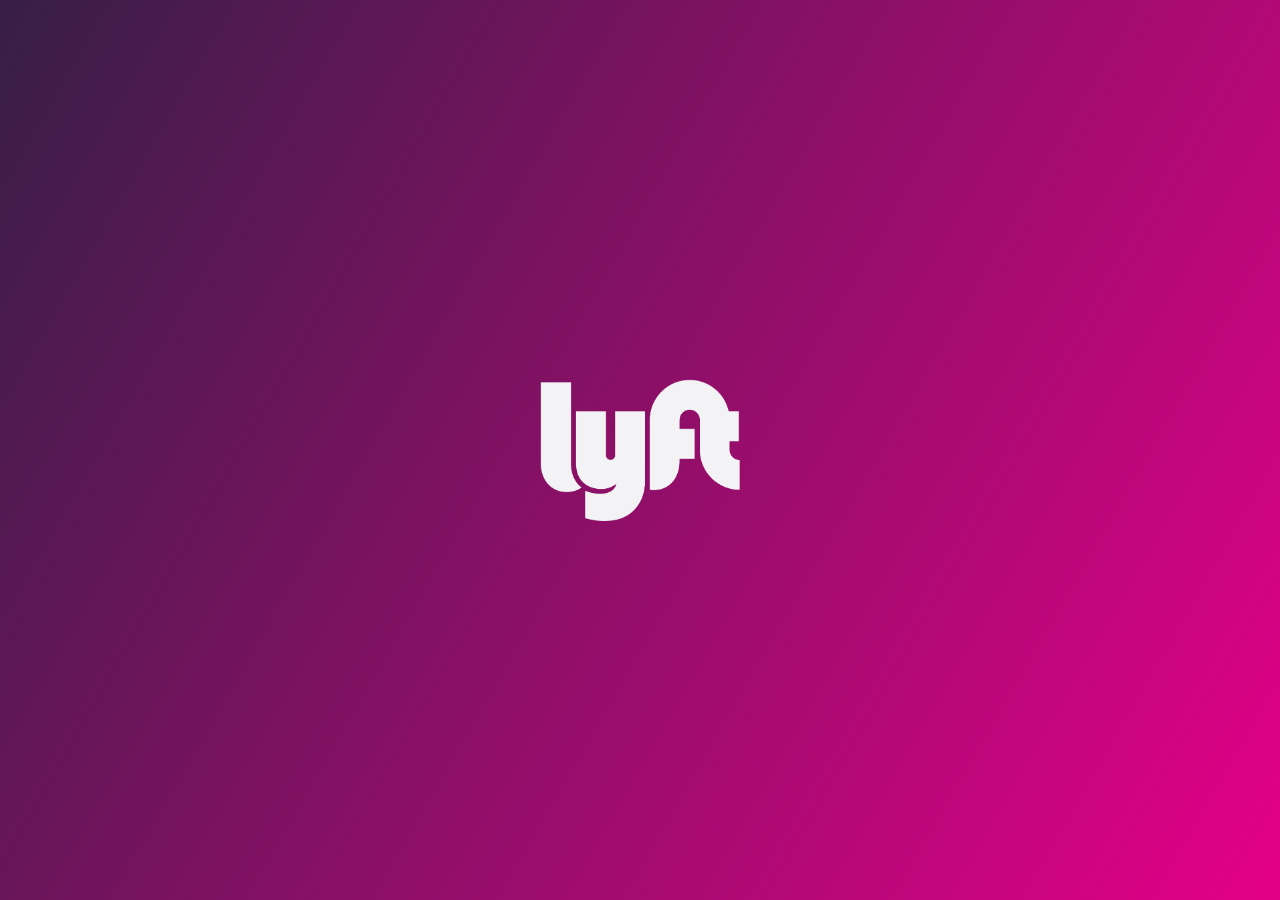
<file: index.html>
<!DOCTYPE html>
<html lang="en">

<head>
  <meta charset="UTF-8">
  <meta name="viewport" content="width=device-width, initial-scale=1.0">
  <meta http-equiv="X-UA-Compatible" content="ie=edge">
  <title>Lyft - Eleyka</title>
  <link rel="icon" href="assets/icons/lyft.ico">
  <link rel="stylesheet" href="vendors/bootstrap/css/bootstrap.min.css">
  <link href="https://fonts.googleapis.com/css?family=Roboto:300" rel="stylesheet">
  <link rel="stylesheet" href="css/main.css">
</head>

<body class="flash container-flex-column vh100">
  <div class="container">
    <div class="row">
      <div class="col-xs-12">
        <img src="assets/images/logo-white.png" class="logo" alt="logo">
      </div>
    </div>
  </div>
  <script src="vendors/jquery/jquery-3.2.1.min.js"></script>
  <script src="vendors/bootstrap/js/bootstrap.min.js"></script>
  <script src="js/app.js"></script>
</body>

</html>
</file>
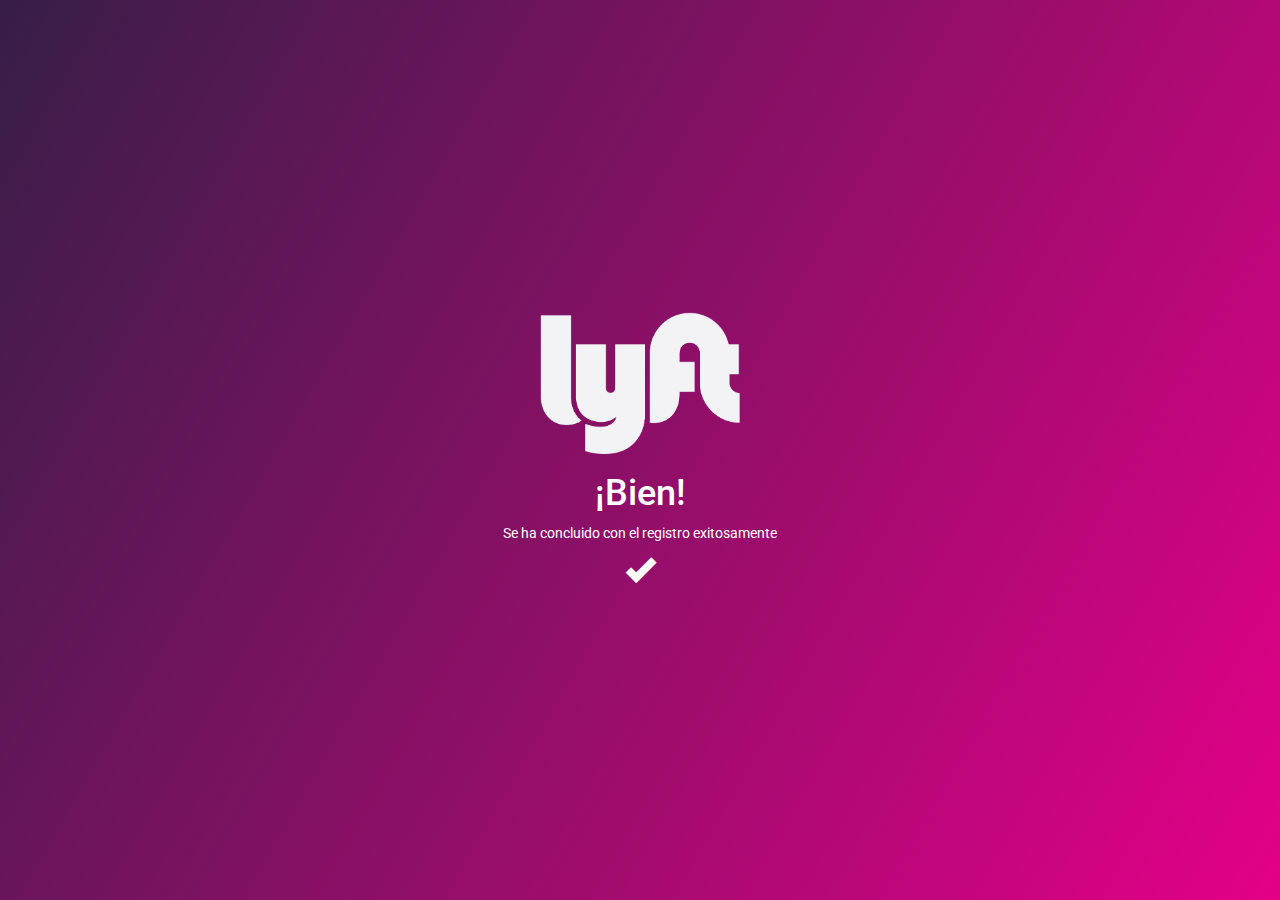
<file: views/close.html>
<!DOCTYPE html>
<html lang="en">

<head>
    <meta charset="UTF-8">
    <meta name="viewport" content="width=device-width, initial-scale=1.0">
    <meta http-equiv="X-UA-Compatible" content="ie=edge">
    <title>Register</title>
    <link rel="stylesheet" href="../vendors/bootstrap/css/bootstrap.min.css">
    <link href="https://fonts.googleapis.com/css?family=Roboto:300" rel="stylesheet">
    <link rel="stylesheet" href="../css/main.css">
</head>


<body class="flash container-flex-column vh100">
    <div class="container">
        <div class="row">
            <div class="col-xs-12">
                <img src="../assets/images/logo-white.png" class="logo" alt="logo">
                <h1>¡Bien!</h1>
                <p>Se ha concluido con el registro exitosamente</p>
                <span>
                    <i class="glyphicon glyphicon-ok icon_check"></i>
                </span>

            </div>
        </div>
    </div>


    <script src="../vendors/jquery/jquery-3.2.1.min.js"></script>
    <script src="../vendors/bootstrap/js/bootstrap.min.js"></script>
    <script src="../js/singup2.js"></script>
</body>

</html>
</file>
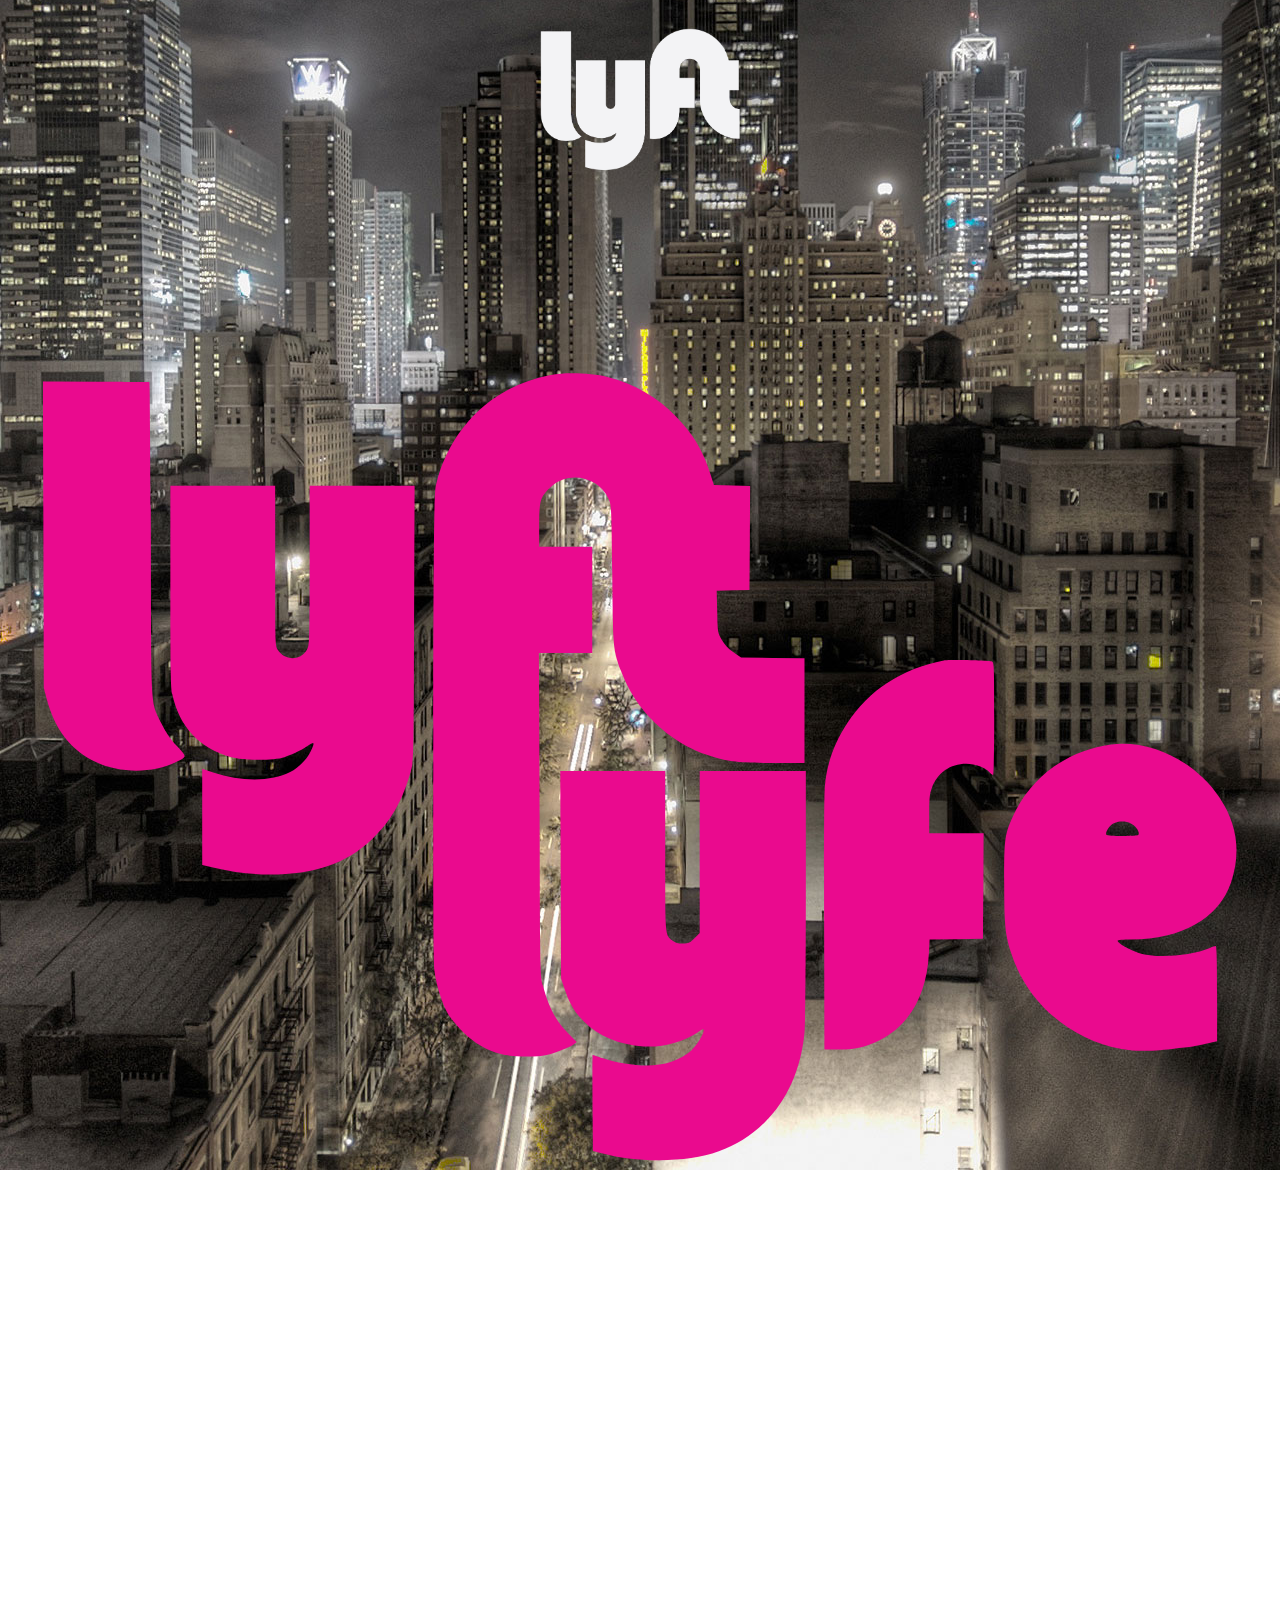
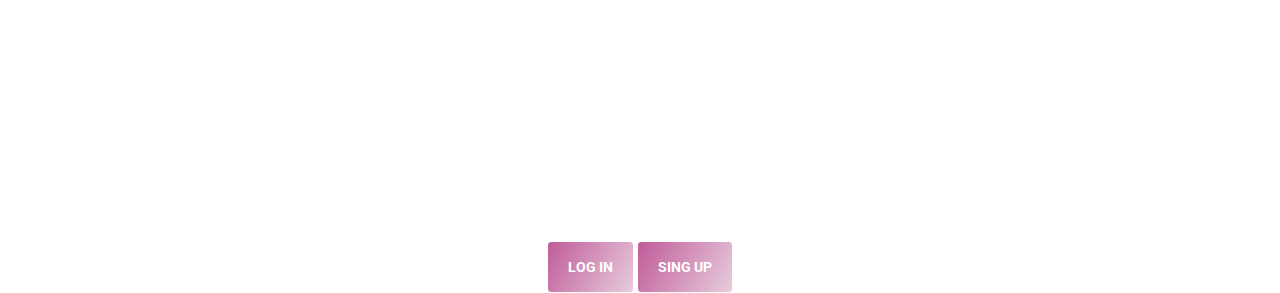
<file: views/register.html>
<!DOCTYPE html>
<html lang="en">

<head>
  <meta charset="UTF-8">
  <meta name="viewport" content="width=device-width, initial-scale=1.0">
  <meta http-equiv="X-UA-Compatible" content="ie=edge">
  <title>Register</title>
  <link rel="stylesheet" href="../vendors/bootstrap/css/bootstrap.min.css">
  <link href="https://fonts.googleapis.com/css?family=Roboto:300" rel="stylesheet">
  <link rel="stylesheet" href="../css/main.css">
</head>

<body id="hero">
  <main>
    <div class="container-fluid">
      <div class="row">
        <div class="col-xs-12">
          <div class="buttons-register vh100">
            <div>
              <img src="../assets/images/logo-white.png" class="logo" alt="logo">
            </div>
            <div>
              <img src="../assets/images/lyft-lyfe.svg" class="lyft-lyfe" alt="logo">
            </div>
            <div class="margin_top">
              <a href="log_in.html" type="button" class="btn color_btn" id="login">LOG IN</a>
              <a href="singup.html" type="button" class="btn color_btn" id="singup">SING UP</a>
            </div>
          </div>

        </div>
      </div>
    </div>
    </div>
  </main>

  <script src="../vendors/jquery/jquery-3.2.1.min.js"></script>
  <script src="../vendors/bootstrap/js/bootstrap.min.js"></script>
</body>

</html>
</file>
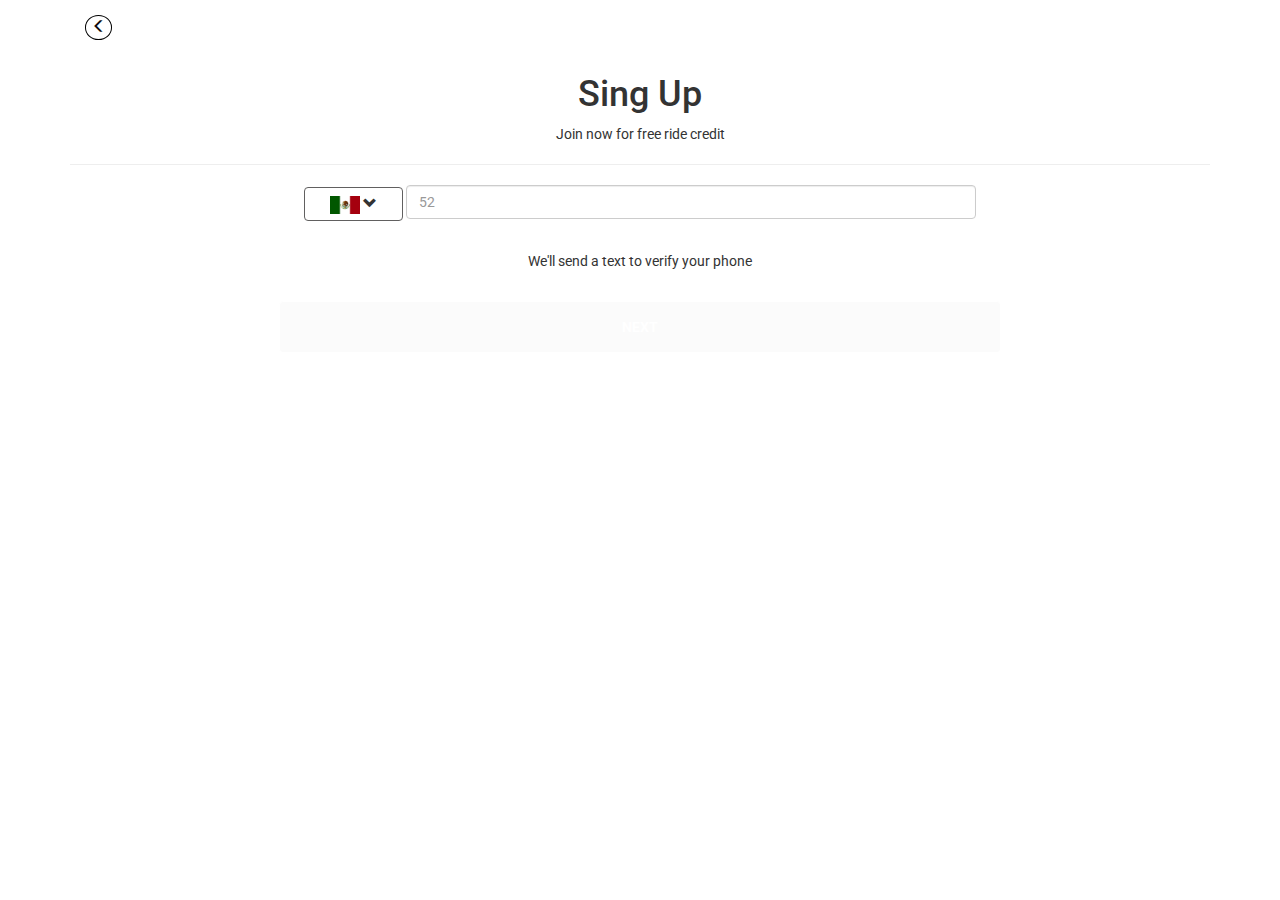
<file: views/singup.html>
<!DOCTYPE html>
<html lang="en">

<head>
  <meta charset="UTF-8">
  <meta name="viewport" content="width=device-width, initial-scale=1.0">
  <meta http-equiv="X-UA-Compatible" content="ie=edge">
  <title>Register</title>
  <link rel="stylesheet" href="../vendors/bootstrap/css/bootstrap.min.css">
  <link href="https://fonts.googleapis.com/css?family=Roboto:300" rel="stylesheet">
  <link rel="stylesheet" href="../css/main.css">
</head>

<body>
  <div class="container">
    <div class="row">
      <div class="col-xs-12">
        <div class="container-flex-row">
          <a href="register.html" type="button" class="btn btn-success">
            <span class="glyphicon glyphicon-menu-left" aria-hidden="true"></span>
          </a>
        </div>
        <h1>Sing Up</h1>
        <p>Join now for free ride credit</p>
        <hr>
        <div class="btn-group">
          <button type="button" class="btn btn-default dropdown-toggle  pd_btn" data-toggle="dropdown" aria-haspopup="true" aria-expanded="true">
            <img src="../assets/images/paices/mexico.png" class="banderas">
            <span class="glyphicon glyphicon-chevron-down"></span>
          </button>
          <ul class="dropdown-menu">
            <li>
              <a href="#" title="Select this card">
                <img src="../assets/images/paices/ecuador.png" class="banderas">
              </a>
            </li>
            <li>
              <a href="#" title="Select this card">
                <img src="../assets/images/paices/peru.jpg" class="banderas">
              </a>
            </li>
            <hr>
            <li>
              <a href="#" title="Select this card">
                <img src="../assets/images/paices/us.png" class="banderas">
              </a>
            </li>
          </ul>
        </div>
        <input type="text" id="inputTelf" class="form-control mod_input" maxlength="10" placeholder="52 ">
        <p class="margin_text">We'll send a text to verify your phone</p>
        <button type="submit" id="singup" class="btn btn_padding" disabled>NEXT</button>
      </div>

    </div>
  </div>
  <script src="../vendors/jquery/jquery-3.2.1.min.js"></script>
  <script src="../vendors/bootstrap/js/bootstrap.min.js"></script>
  <script src="../js/singup.js"></script>
</body>

</html>
</file>
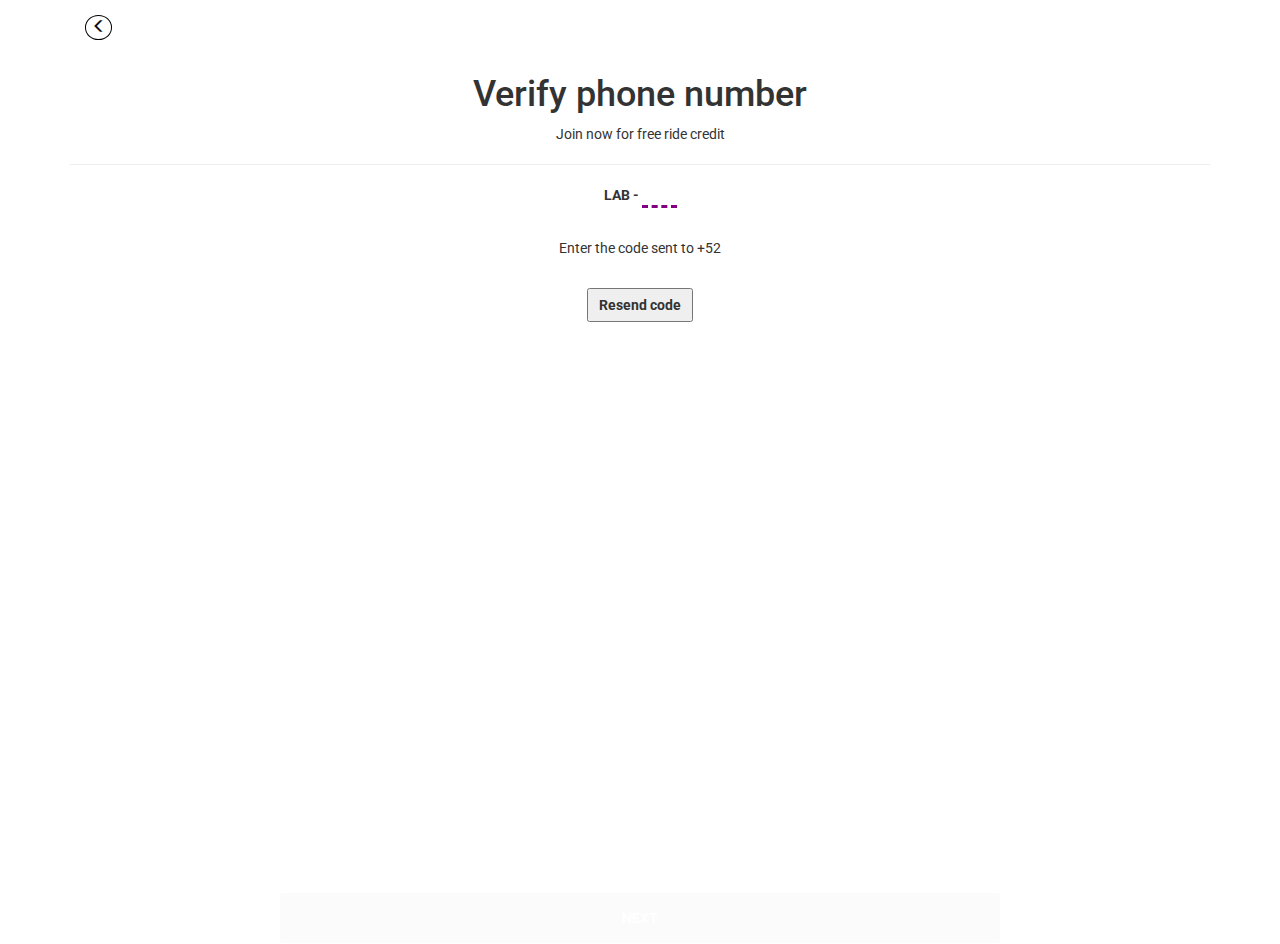
<file: views/singup2.html>
<!DOCTYPE html>
<html lang="en">

<head>
    <meta charset="UTF-8">
    <meta name="viewport" content="width=device-width, initial-scale=1.0">
    <meta http-equiv="X-UA-Compatible" content="ie=edge">
    <title>Register</title>
    <link rel="stylesheet" href="../vendors/bootstrap/css/bootstrap.min.css">
    <link href="https://fonts.googleapis.com/css?family=Roboto:300" rel="stylesheet">
    <link rel="stylesheet" href="../css/main.css">
</head>

<body>
    <div class="container">
        <div class="row">
            <div class="col-xs-12">
                <div class="container-flex-row">
                    <a href="singup.html" type="button" class="btn btn-success">
                        <span class="glyphicon glyphicon-menu-left" aria-hidden="true"></span>
                    </a>
                </div>
                <h1>Verify phone number</h1>
                <p>Join now for free ride credit</p>
                <hr>
                <strong> LAB - </strong>
                <input type="text" id="code" maxlength="3">
                <p class="margin_text">Enter the code sent to +52</p>
                <div>
                    <button type="submit" id="resend" class="btn_resend margin_resend">Resend code</button>


                </div>

                <button type="submit" id="singup" class="btn btn_padding" disabled>NEXT</button>

            </div>

        </div>
    </div>


    <script src="../vendors/jquery/jquery-3.2.1.min.js"></script>
    <script src="../vendors/bootstrap/js/bootstrap.min.js"></script>
    <script src="../js/singup2.js"></script>
</body>

</html>
</file>
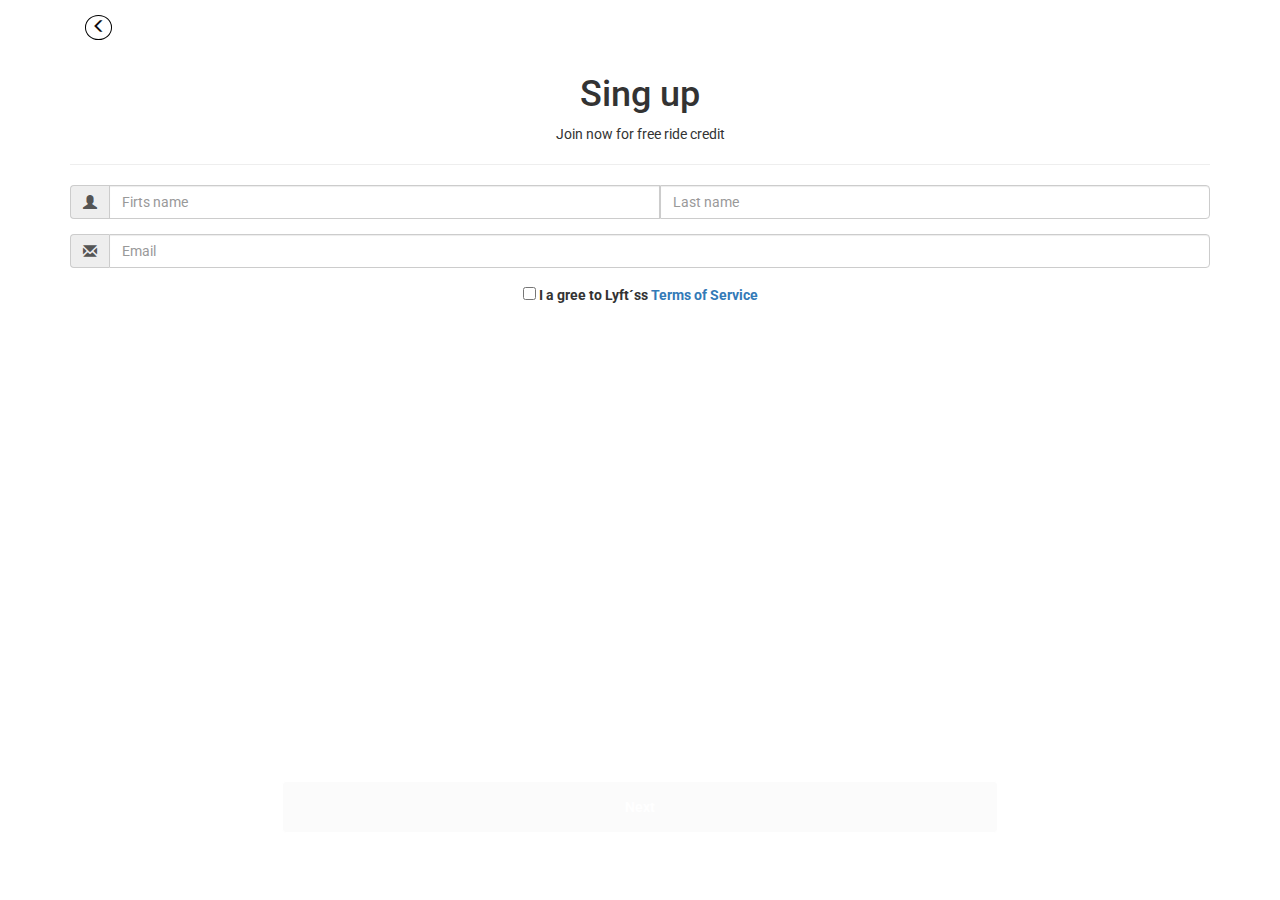
<file: views/singup3.html>
<!DOCTYPE html>
<html lang="en">

<head>
  <meta charset="UTF-8">
  <meta name="viewport" content="width=device-width, initial-scale=1.0">
  <meta http-equiv="X-UA-Compatible" content="ie=edge">
  <title>Register</title>
  <link rel="stylesheet" href="../vendors/bootstrap/css/bootstrap.min.css">
  <link href="https://fonts.googleapis.com/css?family=Roboto:300" rel="stylesheet">
  <link rel="stylesheet" href="../css/main.css">
</head>

<body>
  <div class="container">
    <div class="row">
      <div class="col-xs-12">
        <div class="container-flex-row">
          <a href="singup2.html" type="button" class="btn btn-success">
            <span class="glyphicon glyphicon-menu-left" aria-hidden="true"></span>
          </a>
        </div>
        <h1>Sing up</h1>
        <p>Join now for free ride credit</p>
        <hr>
        <form>
          <div class="input-group">
            <span class="input-group-addon">
              <i class="glyphicon glyphicon-user"></i>
            </span>
            <input id="first_name" type="text" class="form-control width_name" name="first_name" placeholder="Firts name">
            <input id="last_name" type="text" class="form-control width_name" name="last_name" placeholder="Last name">

          </div>
          <div class="input-group">
            <span class="input-group-addon">
              <i class="glyphicon glyphicon-envelope"></i>
            </span>
            <input id="email" type="text" class="form-control" name="email" placeholder="Email">

          </div>

          <div class="form-check">
            <input type="checkbox" id="checkbox" class="form-check-input" id="exampleCheck1">
            <label class="form-check-label" for="exampleCheck1">I a gree to Lyft´ss
              <a>Terms of Service</a>
            </label>
          </div>
          <button type="submit" id="singup" class="btn margin_top btn_padding" disabled>Next</button>
        </form>

      </div>

    </div>
  </div>


  <script src="../vendors/jquery/jquery-3.2.1.min.js"></script>
  <script src="../vendors/bootstrap/js/bootstrap.min.js"></script>
  <script src="../js/singup3.js"></script>
</body>

</html>
</file>
<file: css/main.css>
* {
  box-sizing: border-box;
  margin: 0;
  padding: 0;
}
body{
  text-align: center;
  font-family: 'Roboto', sans-serif !important;
}
.flash {
  color: #fff;
  text-align: center;
  background:linear-gradient(120deg, #371e47, #e40088);
}
.container-flex-row {
	display: flex;
	justify-content: space-between;
}
.container-flex-column {
  display: flex;
  flex-direction:column;
  justify-content: center;
}
.vh100 {
  height: 100vh;
}
.logo{
  width: 200px;
}
.lyft-lyfe{
  width: 100%;
}
.buttons-register {
	padding: 2em;
}
/*Botones de la página de inicio*/
.btn {
  border: 1px solid white;
  padding: 15px 20px;
  color: rgb(255, 255, 255);
  text-decoration: none;
  font-weight: bold;
}
.color_btn{
  background:linear-gradient(120deg, #c05c9a, #e7ccdc);
}
.margin_resend{
  margin-bottom: 50%;
  padding: 5px 10px;
  font-weight: bold;
}
/*Imagen del hero de la página de inicio.html*/
#hero{
  background: url(../assets/images/ciudad_de_noche.jpg);
  background-repeat: no-repeat;
  background-position: center center;
  background-attachment: fixed;       
}
.banderas{
  width: 30px;
}
.btn-default {
  color: #333;
  background-color: #ffffff;
  border-color: #616060;
}
.dropdown-menu{
  min-width: 100px;
}
.mod_input{
  display: inline-block;
  width: 50%; 
}
.pd_btn{
  padding: 6px 25px;
}
.margin_text{
  margin: 30px;
}

/*boton de regreso*/
.btn-success {
  color: rgb(12, 12, 12);
  background-color: #ffffff;
  border-color: #000000;
  border-radius: 50%;
  padding: .1em .4em;
  margin: 15px;
}
/*Estilo del input para el ingreso del código*/
#code{
  width: 35px;
  font-size: 14px;
  letter-spacing: 4px;
  font-weight: bold;
  outline: none;
  border: none;
  border-bottom: 3px dashed purple;
}
/*Para los input de firts y last name*/
.input-group .width_name{
  width: 50%;
}
/*Espacio entre los input*/
.input-group, .form-check{
  margin-bottom: 15px;
}
/*Finalizando*/
.icon_check{
  font-size: 30px;
}
/*boton de regreso*/
.btn-success:hover{
  background-color: #e40088;
}
/*separación*/
.margin_top{
  margin-top: 40%;
}
.btn_padding{
  padding: 15px 30%;
}
</file>
